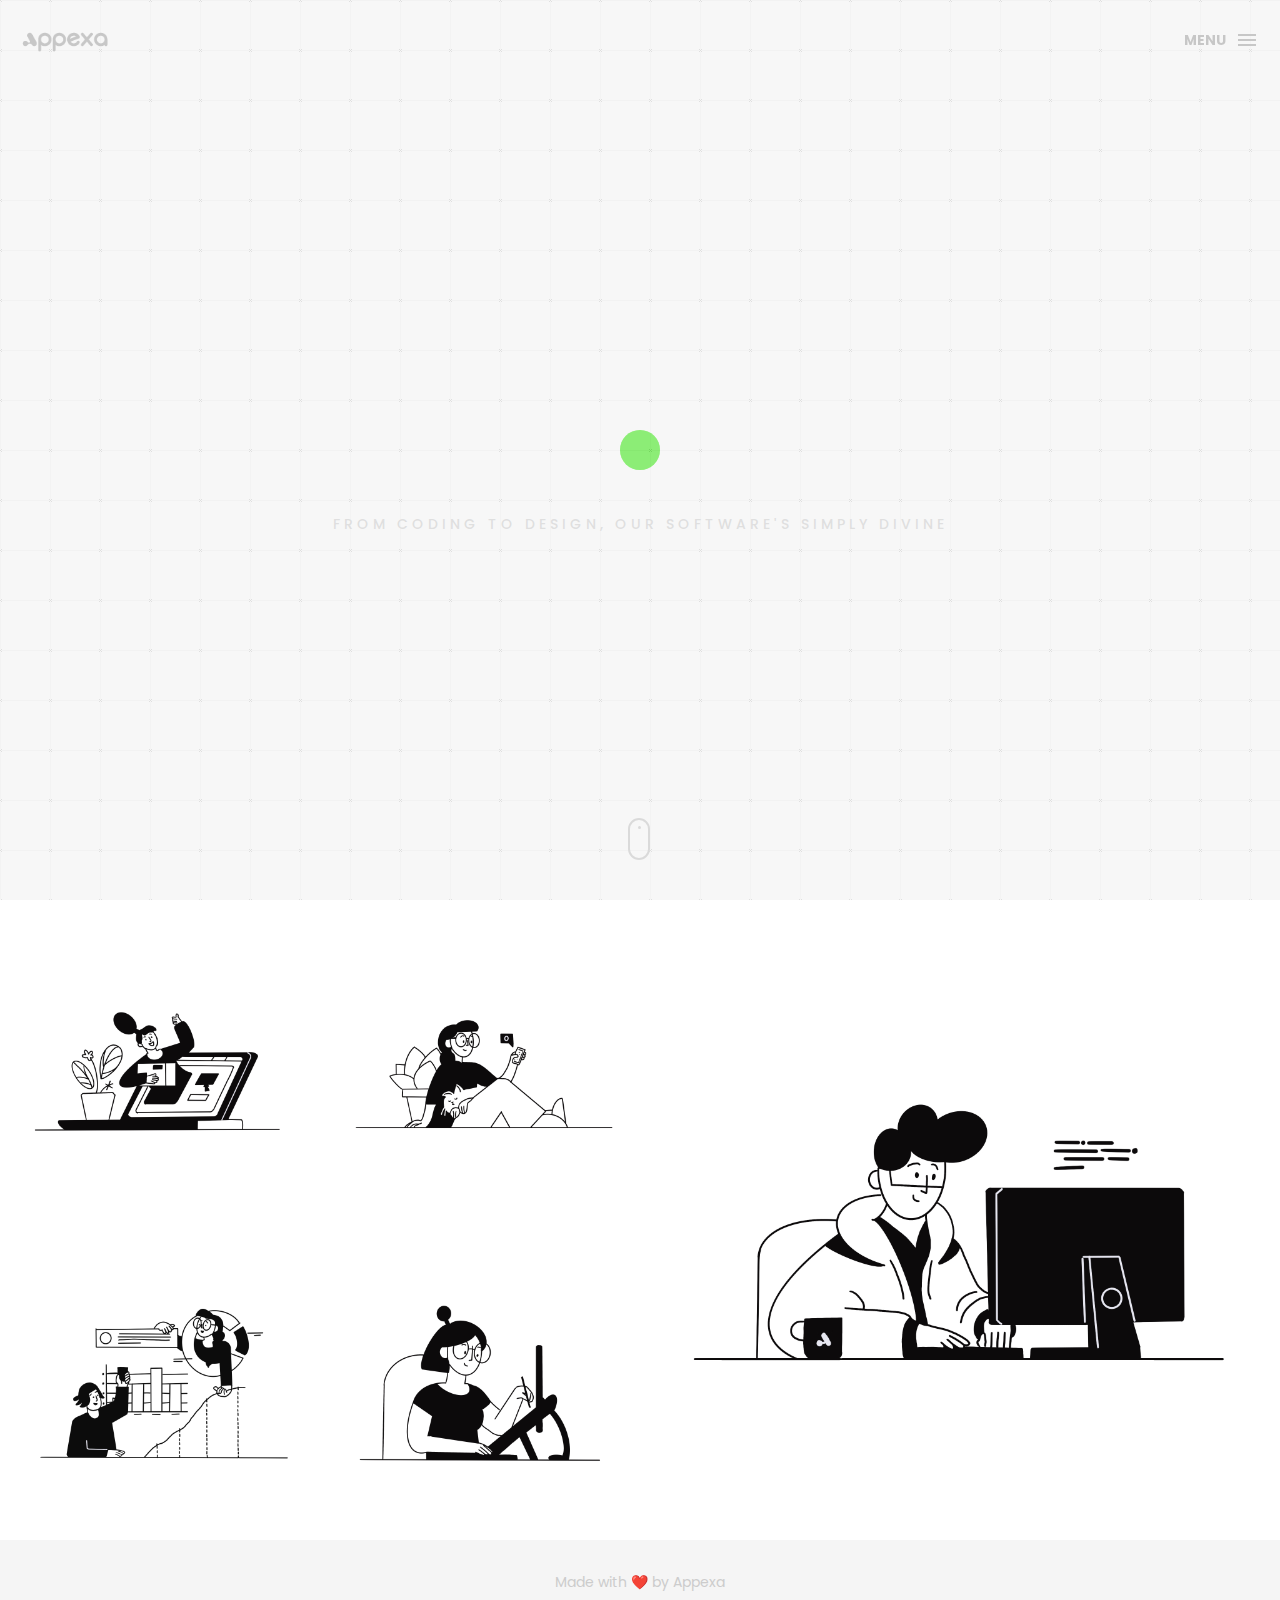
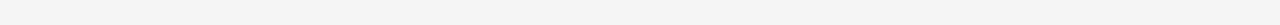
<file: index.html>
<!DOCTYPE html>
<html lang="en">

<head>

    <meta charset="utf-8">
    <meta http-equiv="X-UA-Compatible" content="IE=edge">
    <meta name="viewport" content="width=device-width, initial-scale=1">


        <!-- Primary Meta Tags -->
    <title>Appexa</title>
    <meta name="title" content="Appexa - From coding to design, our software's simply divine">
    <meta name="description" content="From coding to design, our software is a heavenly creation. We pride ourselves on delivering exceptional products that excel both in technical prowess and aesthetic appeal. Our team of experts is dedicated to crafting software solutions that go beyond the ordinary, to create truly divine experiences for our clients. With our software, you can expect nothing less than excellence from start to finish.">

    <!-- Open Graph / Facebook -->
    <meta property="og:type" content="website">
    <meta property="og:url" content="http://appexa.studio/">
    <meta property="og:title" content="Appexa - From coding to design, our software's simply divine">
    <meta property="og:description" content="From coding to design, our software is a heavenly creation. We pride ourselves on delivering exceptional products that excel both in technical prowess and aesthetic appeal. Our team of experts is dedicated to crafting software solutions that go beyond the ordinary, to create truly divine experiences for our clients. With our software, you can expect nothing less than excellence from start to finish.">
    <meta property="og:image" content="img/logo.png">

    <!-- Twitter -->
    <meta property="twitter:card" content="summary_large_image">
    <meta property="twitter:url" content="http://appexa.studio/">
    <meta property="twitter:title" content="Appexa - From coding to design, our software's simply divine">
    <meta property="twitter:description" content="From coding to design, our software is a heavenly creation. We pride ourselves on delivering exceptional products that excel both in technical prowess and aesthetic appeal. Our team of experts is dedicated to crafting software solutions that go beyond the ordinary, to create truly divine experiences for our clients. With our software, you can expect nothing less than excellence from start to finish.">
    <meta property="twitter:image" content="img/logo.png">


    <link rel="icon" href="img/icon.png" type="image/x-icon">

    <!-- Bootstrap -->
    <link href="css/bootstrap.min.css" rel="stylesheet">
    <link href="ionicons/css/ionicons.min.css" rel="stylesheet">

    <!-- main css -->
    <link href="css/style.css" rel="stylesheet">


    <!-- modernizr -->
    <script src="js/modernizr.js"></script>

</head>

<body class="bodyMain">

    <!-- Preloader -->
    <div id="preloader">
        <div class="pre-container">
            <div class="spinner">
                <div class="double-bounce1"></div>
                <div class="double-bounce2"></div>
            </div>
        </div>
    </div>
    <!-- end Preloader -->

    <div class="container-fluid">
        <!-- box header -->
        <header class="box-header">
            <div class="box-logo">
                <a href="index.html"><img src="img/logo.png" width="90" alt="Logo"></a>
            </div>
            <!-- box-nav -->
            <a class="box-primary-nav-trigger" href="#0">
                <span class="box-menu-text">Menu</span><span class="box-menu-icon"></span>
            </a>
            <!-- box-primary-nav-trigger -->
        </header>
        <!-- end box header -->

        <!-- nav -->
        <nav>
            <ul class="box-primary-nav">
                <li class="box-label">About me</li>

                <li><a href="index.html">Intro</a> <i class="ion-ios-circle-filled color"></i></li>
                <li><a href="working.html">About us</a></li>
                <li><a href="working.html">Services</a></li>
                <li><a href="working.html">Portfolio</a></li>
                <li><a href="working.html">Contact me</a></li>



                <li class="box-label">Follow us</li>

                <li class="box-social"><a href="#0"><i class="ion-social-instagram-outline"></i></a></li>
                <li class="box-social"><a href="https://www.linkedin.com/company/appexa/"><i class="ion-social-linkedin"></i></a></li>
            </ul>
        </nav>
        <!-- end nav -->

        <!-- box-intro -->
        <section class="box-intro">
            <div class="table-cell">
                <h1 class="box-headline letters rotate-2">
                    <span class="box-words-wrapper">
                        <b class="is-visible">design.</b>
                        <b>&nbsp;coding.</b>
                        <b>graphic.</b>
                    </span>
		        </h1>
                <h5>From coding to design, our software's simply divine</h5>
            </div>

            <div class="mouse">
                <div class="scroll"></div>
            </div>
        </section>
        <!-- end box-intro -->
    </div>

    <!-- portfolio div -->
    <div class="portfolio-div">
        <div class="portfolio">
            <div class="no-padding portfolio_container">
                <!-- single work -->
                <div class="col-md-3 col-sm-6  fashion logo">
                    <a href="single-project.html" class="portfolio_item">
                        <img src="img/pictures/4.jpg" alt="AppexaImage" class="img-responsive" />
                        <div class="portfolio_item_hover">
                            <div class="portfolio-border clearfix">
                                <div class="item_info">
                                    <span>Web Design Services</span>
                                    <em>Responsive/Custom</em>
                                </div>
                            </div>
                        </div>
                    </a>
                </div>
                <!-- end single work -->

                <!-- single work -->
                <div class="col-md-3 col-sm-6 ads graphics">
                    <a href="single-project.html" class="portfolio_item">
                        <img src="img/pictures/6.jpg" alt="AppexaImage" class="img-responsive" />
                        <div class="portfolio_item_hover">
                            <div class="portfolio-border clearfix">
                                <div class="item_info">
                                    <span>Mobile App Development</span>
                                    <em>Android/iOS</em>
                                </div>
                            </div>
                        </div>
                    </a>
                </div>
                <!-- end single work -->

                <!-- single work -->
                <div class="col-md-6 col-sm-12 photography">
                    <a href="single-project.html" class="portfolio_item">
                        <img src="img/pictures/1.jpg" alt="AppexaImage" class="img-responsive" />
                        <div class="portfolio_item_hover">
                            <div class="portfolio-border clearfix">
                                <div class="item_info">
                                    <span>Portfolio Design </span>
                                    <em>Creative/Professional</em>
                                </div>
                            </div>
                        </div>
                    </a>
                </div>
                <!-- end single work -->

                <!-- single work -->
                <div class="col-md-3 col-sm-6 fashion ads">
                    <a href="single-project.html" class="portfolio_item">
                        <img src="img/pictures/3.jpg" alt="AppexaImage" class="img-responsive" />
                        <div class="portfolio_item_hover">
                            <div class="portfolio-border clearfix">
                                <div class="item_info">
                                    <span>UI/UX Design</span>
                                    <em>User-Centered/Intuitive</em>
                                </div>
                            </div>
                        </div>
                    </a>
                </div>
                <!-- end single work -->

                <!-- single work -->
                <div class="col-md-3 col-sm-6 graphics ads">
                    <a href="single-project.html" class="portfolio_item">
                        <img src="img/pictures/2.jpg" alt="AppexaImage" class="img-responsive" />
                        <div class="portfolio_item_hover">
                            <div class="portfolio-border clearfix">
                                <div class="item_info">
                                    <span>Branding Solutions</span>
                                    <em>Identity/Strategy</em>
                                </div>
                            </div>
                        </div>
                    </a>
                </div>
                <!-- end single work -->

                <!-- <div class="col-md-6 col-sm-12 photography">
                    <a href="single-project.html" class="portfolio_item">
                        <img src="http://placehold.it/1000x1000" alt="AppexaImage" class="img-responsive" />
                        <div class="portfolio_item_hover">
                            <div class="portfolio-border clearfix">
                                <div class="item_info">
                                    <span>Web Development and Design</span>
                                    <em>Custom/Responsive</em>
                                </div>
                            </div>
                        </div>
                    </a>
                </div> -->
                <!-- end single work -->

                <!-- single work -->
                <!-- <div class="col-md-3 col-sm-6 graphics ads">
                    <a href="single-project.html" class="portfolio_item">
                        <img src="http://placehold.it/1000x1000" alt="AppexaImage" class="img-responsive" />
                        <div class="portfolio_item_hover">
                            <div class="portfolio-border clearfix">
                                <div class="item_info">
                                    <span>Video Production</span>
                                    <em>Engaging/High-Quality</em>
                                </div>
                            </div>
                        </div>
                    </a>
                </div> -->
                <!-- end single work -->

                <!-- single work -->
                <!-- <div class="col-md-3 col-sm-6 graphics ads">
                    <a href="single-project.html" class="portfolio_item">
                        <img src="http://placehold.it/1000x1000" alt="AppexaImage" class="img-responsive" />
                        <div class="portfolio_item_hover">
                            <div class="portfolio-border clearfix">
                                <div class="item_info">
                                    <span>Notion Templates</span>
                                    <em>Productivity/Organization</em>
                                </div>
                            </div>
                        </div>
                    </a>
                </div> -->
                <!-- end single work -->

                <!-- single work -->
                <!-- <div class="col-md-3 col-sm-6 graphics ads">
                    <a href="single-project.html" class="portfolio_item">
                        <img src="http://placehold.it/1000x1000" alt="AppexaImage" class="img-responsive" />
                        <div class="portfolio_item_hover">
                            <div class="portfolio-border clearfix">
                                <div class="item_info">
                                    <span>Logo Design</span>
                                    <em>Unique/Memorable</em>
                                </div>
                            </div>
                        </div>
                    </a>
                </div> -->
                <!-- end single work -->

                <!-- single work -->
                <!-- <div class="col-md-3 col-sm-6 graphics ads">
                    <a href="single-project.html" class="portfolio_item">
                        <img src="http://placehold.it/1000x1000" alt="AppexaImage" class="img-responsive" />
                        <div class="portfolio_item_hover">
                            <div class="portfolio-border clearfix">
                                <div class="item_info">
                                    <span>Graphic Design Services</span>
                                    <em>Versatile/Professional</em>
                                </div>
                            </div>
                        </div>
                    </a>
                </div> -->
                <!-- end single work -->
            </div>
            <!-- end portfolio_container -->
        </div>
        <!-- portfolio -->
    </div>
    <!-- end portfolio div -->

    <!-- footer -->
    <footer>
        <div class="container-fluid">
            <p class="copyright">Made with ❤️ by Appexa</p>
        </div>
    </footer>
    <!-- end footer -->




    <!-- jQuery -->
    <script src="js/jquery-2.1.1.js"></script>
    <!--  plugins -->
    <script src="js/bootstrap.min.js"></script>
    <script src="js/menu.js"></script>
    <script src="js/animated-headline.js"></script>
    <script src="js/isotope.pkgd.min.js"></script>


    <!--  custom script -->
    <script src="js/custom.js"></script>

</body>

</html>
</file>
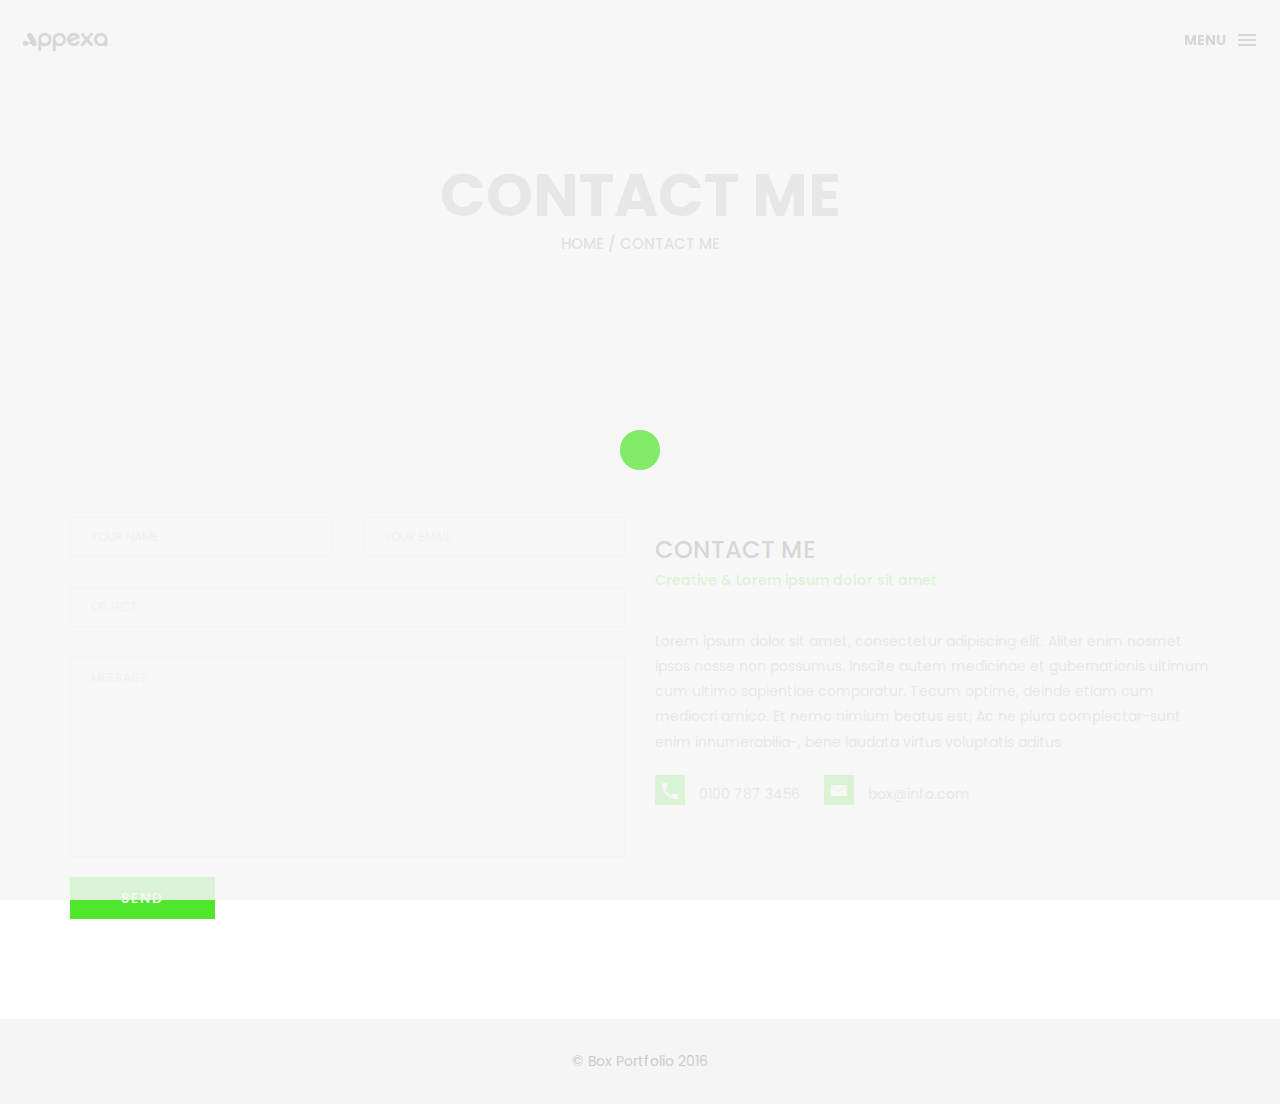
<file: contact.html>
<!DOCTYPE html>
<html lang="en">

<head>
    <meta charset="utf-8">
    <meta http-equiv="X-UA-Compatible" content="IE=edge">
    <meta name="viewport" content="width=device-width, initial-scale=1">
    <!-- The above 3 meta tags *must* come first in the head; any other head content must come *after* these tags -->
    <title>Box personal portfolio Template</title>

    <!-- Bootstrap -->
    <link href="css/bootstrap.min.css" rel="stylesheet">
    <link href="ionicons/css/ionicons.min.css" rel="stylesheet">
    <link rel="icon" href="img/fav.png" type="image/x-icon">

    <!-- main css -->
    <link href="css/style.css" rel="stylesheet">


    <!-- modernizr -->
    <script src="js/modernizr.js"></script>

    <!-- HTML5 shim and Respond.js for IE8 support of HTML5 elements and media queries -->
    <!-- WARNING: Respond.js doesn't work if you view the page via file:// -->
    <!--[if lt IE 9]>
      <script src="https://oss.maxcdn.com/html5shiv/3.7.2/html5shiv.min.js"></script>
      <script src="https://oss.maxcdn.com/respond/1.4.2/respond.min.js"></script>
    <![endif]-->
</head>

<body>

    <!-- Preloader -->
    <div id="preloader">
        <div class="pre-container">
            <div class="spinner">
                <div class="double-bounce1"></div>
                <div class="double-bounce2"></div>
            </div>
        </div>
    </div>
    <!-- end Preloader -->

    <div class="container-fluid">
        <!-- box-header -->
        <header class="box-header">
            <div class="box-logo">
                <a href="index.html"><img src="img/logo.png" width="90" alt="Logo"></a>
            </div>
            <!-- box-nav -->
            <a class="box-primary-nav-trigger" href="#0">
                <span class="box-menu-text">Menu</span><span class="box-menu-icon"></span>
            </a>
            <!-- box-primary-nav-trigger -->
        </header>
        <!-- end box-header -->

        <!-- nav -->
        <nav>
            <ul class="box-primary-nav">
                <li class="box-label">About me</li>

                <li><a href="index.html">Intro</a></li>
                <li><a href="about.html">About me</a></li>
                <li><a href="services.html">services</a></li>
                <li><a href="portfolio.html">portfolio</a></li>
                <li><a href="contact.html">contact me</a> <i class="ion-ios-circle-filled color"></i></li>



                <li class="box-label">Follow me</li>

                <li class="box-social"><a href="#0"><i class="ion-social-facebook"></i></a></li>
                <li class="box-social"><a href="#0"><i class="ion-social-instagram-outline"></i></a></li>
                <li class="box-social"><a href="#0"><i class="ion-social-twitter"></i></a></li>
                <li class="box-social"><a href="#0"><i class="ion-social-dribbble"></i></a></li>
            </ul>
        </nav>
        <!-- end nav -->

    </div>

    <!-- top bar -->
    <div class="top-bar">
        <h1>contact Me</h1>
        <p><a href="#">Home</a> / Contact Me</p>
    </div>
    <!-- end top bar -->

    <!-- main-container -->
    <div class="container main-container">
        <div class="col-md-6">
            <form action="#" method="post">
                <div class="row">
                    <div class="col-md-6">
                        <div class="input-contact">
                            <input type="text" name="name">
                            <span>your name</span>
                        </div>
                    </div>
                    <div class="col-md-6">
                        <div class="input-contact">
                            <input type="text" name="email">
                            <span>your email</span>
                        </div>
                    </div>
                    <div class="col-md-12">
                        <div class="input-contact">
                            <input type="text" name="object">
                            <span>object</span>
                        </div>
                    </div>
                    <div class="col-md-12">
                        <div class="textarea-contact">
                            <textarea name="message"></textarea>
                            <span>message</span>
                        </div>
                    </div>
                    <div class="col-md-12">
                        <a href="#" class="btn btn-box">Send</a>
                    </div>
                </div>
            </form>
        </div>

        <div class="col-md-6">
            <h3 class="text-uppercase">contact me</h3>
            <h5>Creative & Lorem ipsum dolor sit amet</h5>
            <div class="h-30"></div>
            <p>Lorem ipsum dolor sit amet, consectetur adipiscing elit. Aliter enim nosmet ipsos nosse non possumus. Inscite autem medicinae et gubernationis ultimum cum ultimo sapientiae comparatur. Tecum optime, deinde etiam cum mediocri amico. Et nemo nimium beatus est; Ac ne plura complectar-sunt enim innumerabilia-, bene laudata virtus voluptatis aditus </p>
            <div class="contact-info">
                <p><i class="ion-android-call"></i> 0100 787 3456</p>
                <p><i class="ion-ios-email"></i> box@info.com</p>
            </div>
        </div>


    </div>
    <!-- end main-container -->

    <!-- footer -->
    <footer>
        <div class="container-fluid">
            <p class="copyright">© Box Portfolio 2016</p>
        </div>
    </footer>
    <!-- end footer -->

    <!-- back to top -->
    <a href="#0" class="cd-top"><i class="ion-android-arrow-up"></i></a>
    <!-- end back to top -->



    <!-- jQuery -->
    <script src="js/jquery-2.1.1.js"></script>
    <!--  plugins -->
    <script src="js/bootstrap.min.js"></script>
    <script src="js/menu.js"></script>
    <script src="js/animated-headline.js"></script>
    <script src="js/isotope.pkgd.min.js"></script>


    <!--  custom script -->
    <script src="js/custom.js"></script>

</body>

</html>
</file>
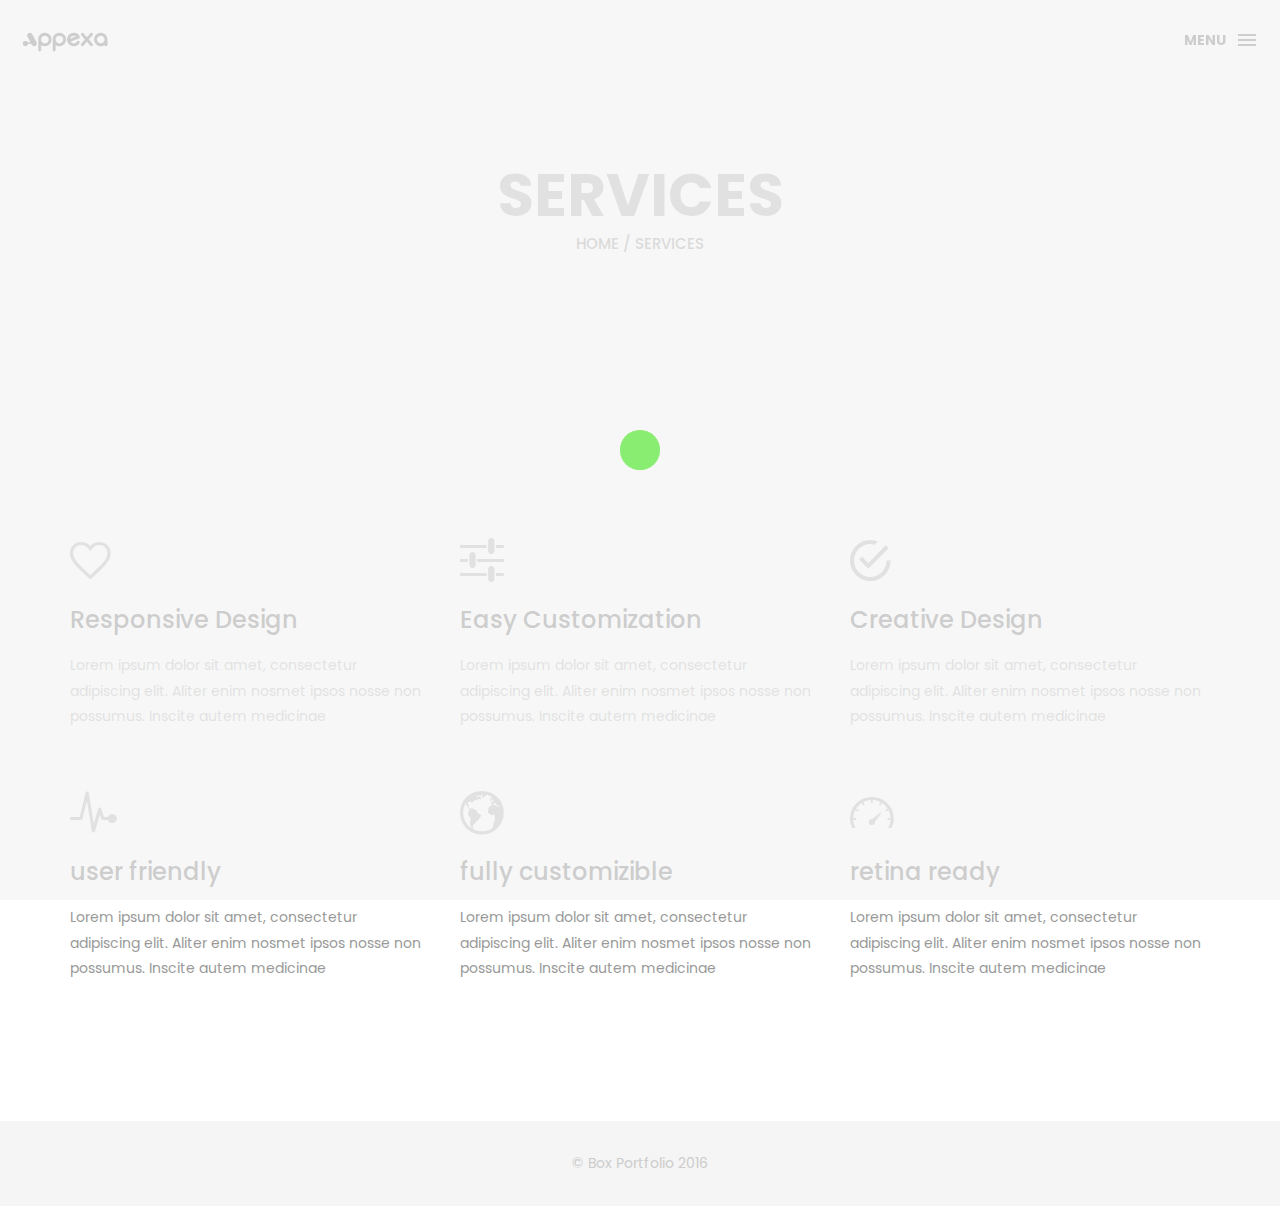
<file: services.html>
<!DOCTYPE html>
<html lang="en">

<head>
    <meta charset="utf-8">
    <meta http-equiv="X-UA-Compatible" content="IE=edge">
    <meta name="viewport" content="width=device-width, initial-scale=1">
    <!-- The above 3 meta tags *must* come first in the head; any other head content must come *after* these tags -->
    <title>Box personal portfolio Template</title>
    <link rel="icon" href="img/fav.png" type="image/x-icon">

    <!-- Bootstrap -->
    <link href="css/bootstrap.min.css" rel="stylesheet">
    <link href="ionicons/css/ionicons.min.css" rel="stylesheet">

    <!-- main css -->
    <link href="css/style.css" rel="stylesheet">


    <!-- modernizr -->
    <script src="js/modernizr.js"></script>

    <!-- HTML5 shim and Respond.js for IE8 support of HTML5 elements and media queries -->
    <!-- WARNING: Respond.js doesn't work if you view the page via file:// -->
    <!--[if lt IE 9]>
      <script src="https://oss.maxcdn.com/html5shiv/3.7.2/html5shiv.min.js"></script>
      <script src="https://oss.maxcdn.com/respond/1.4.2/respond.min.js"></script>
    <![endif]-->
</head>

<body>

    <!-- Preloader -->
    <div id="preloader">
        <div class="pre-container">
            <div class="spinner">
                <div class="double-bounce1"></div>
                <div class="double-bounce2"></div>
            </div>
        </div>
    </div>
    <!-- end Preloader -->

    <div class="container-fluid">
        <!-- box header -->
        <header class="box-header">
            <div class="box-logo">
                <a href="index.html"><img src="img/logo.png" width="90" alt="Logo"></a>
            </div>
            <!-- box-nav -->
            <a class="box-primary-nav-trigger" href="#0">
                <span class="box-menu-text">Menu</span><span class="box-menu-icon"></span>
            </a>
            <!-- box-primary-nav-trigger -->
        </header>
        <!-- end box header -->

        <!-- nav -->
        <nav>
            <ul class="box-primary-nav">
                <li class="box-label">About me</li>

                <li><a href="index.html">Intro</a></li>
                <li><a href="about.html">About me</a></li>
                <li><a href="services.html">services</a> <i class="ion-ios-circle-filled color"></i></li>
                <li><a href="portfolio.html">portfolio</a></li>
                <li><a href="contact.html">contact me</a></li>



                <li class="box-label">Follow me</li>

                <li class="box-social"><a href="#0"><i class="ion-social-facebook"></i></a></li>
                <li class="box-social"><a href="#0"><i class="ion-social-instagram-outline"></i></a></li>
                <li class="box-social"><a href="#0"><i class="ion-social-twitter"></i></a></li>
                <li class="box-social"><a href="#0"><i class="ion-social-dribbble"></i></a></li>
            </ul>
        </nav>
        <!-- end nav -->
    </div>

    <!-- top bar -->
    <div class="top-bar">
        <h1>services</h1>
        <p><a href="#">Home</a> / Services</p>
    </div>
    <!-- end top bar -->

    <div class="container main-container">
        <div class="clearfix">

            <!-- service-box -->
            <div class="col-md-4 service-box">
                <i class="ion-android-favorite-outline size-50"></i>
                <h3>Responsive Design</h3>
                <div class="h-10"></div>
                <p>Lorem ipsum dolor sit amet, consectetur adipiscing elit. Aliter enim nosmet ipsos nosse non possumus. Inscite autem medicinae </p>
            </div>
            <!-- end service-box -->

            <!-- service-box -->
            <div class="col-md-4 service-box">
                <i class="ion-android-options size-50"></i>
                <h3>Easy Customization</h3>
                <div class="h-10"></div>
                <p>Lorem ipsum dolor sit amet, consectetur adipiscing elit. Aliter enim nosmet ipsos nosse non possumus. Inscite autem medicinae </p>
            </div>
            <!-- end service-box -->

            <!-- service-box -->
            <div class="col-md-4  service-box">
                <i class="ion-android-checkmark-circle size-50"></i>
                <h3>Creative Design</h3>
                <div class="h-10"></div>
                <p>Lorem ipsum dolor sit amet, consectetur adipiscing elit. Aliter enim nosmet ipsos nosse non possumus. Inscite autem medicinae </p>
            </div>
            <!-- end service-box -->

            <!-- service-box -->
            <div class="col-md-4  service-box">
                <i class="ion-ios-pulse-strong size-50"></i>
                <h3>user friendly</h3>
                <div class="h-10"></div>
                <p>Lorem ipsum dolor sit amet, consectetur adipiscing elit. Aliter enim nosmet ipsos nosse non possumus. Inscite autem medicinae </p>
            </div>
            <!-- end service-box -->

            <!-- service-box -->
            <div class="col-md-4  service-box">
                <i class="ion-earth size-50"></i>
                <h3>fully customizible</h3>
                <div class="h-10"></div>
                <p>Lorem ipsum dolor sit amet, consectetur adipiscing elit. Aliter enim nosmet ipsos nosse non possumus. Inscite autem medicinae </p>
            </div>
            <!-- end service-box -->

            <!-- service-box -->
            <div class="col-md-4  service-box">
                <i class="ion-speedometer size-50"></i>
                <h3>retina ready</h3>
                <div class="h-10"></div>
                <p>Lorem ipsum dolor sit amet, consectetur adipiscing elit. Aliter enim nosmet ipsos nosse non possumus. Inscite autem medicinae </p>
            </div>
            <!-- end service-box -->

        </div>
    </div>


    <!-- footer -->
    <footer>
        <div class="container-fluid">
            <p class="copyright">© Box Portfolio 2016</p>
        </div>
    </footer>
    <!-- end footer -->

    <!-- back to top -->
    <a href="#0" class="cd-top"><i class="ion-android-arrow-up"></i></a>
    <!-- end back to top -->



    <!-- jQuery -->
    <script src="js/jquery-2.1.1.js"></script>
    <!--  plugins -->
    <script src="js/bootstrap.min.js"></script>
    <script src="js/menu.js"></script>
    <script src="js/animated-headline.js"></script>
    <script src="js/isotope.pkgd.min.js"></script>


    <!--  custom script -->
    <script src="js/custom.js"></script>

</body>

</html>
</file>
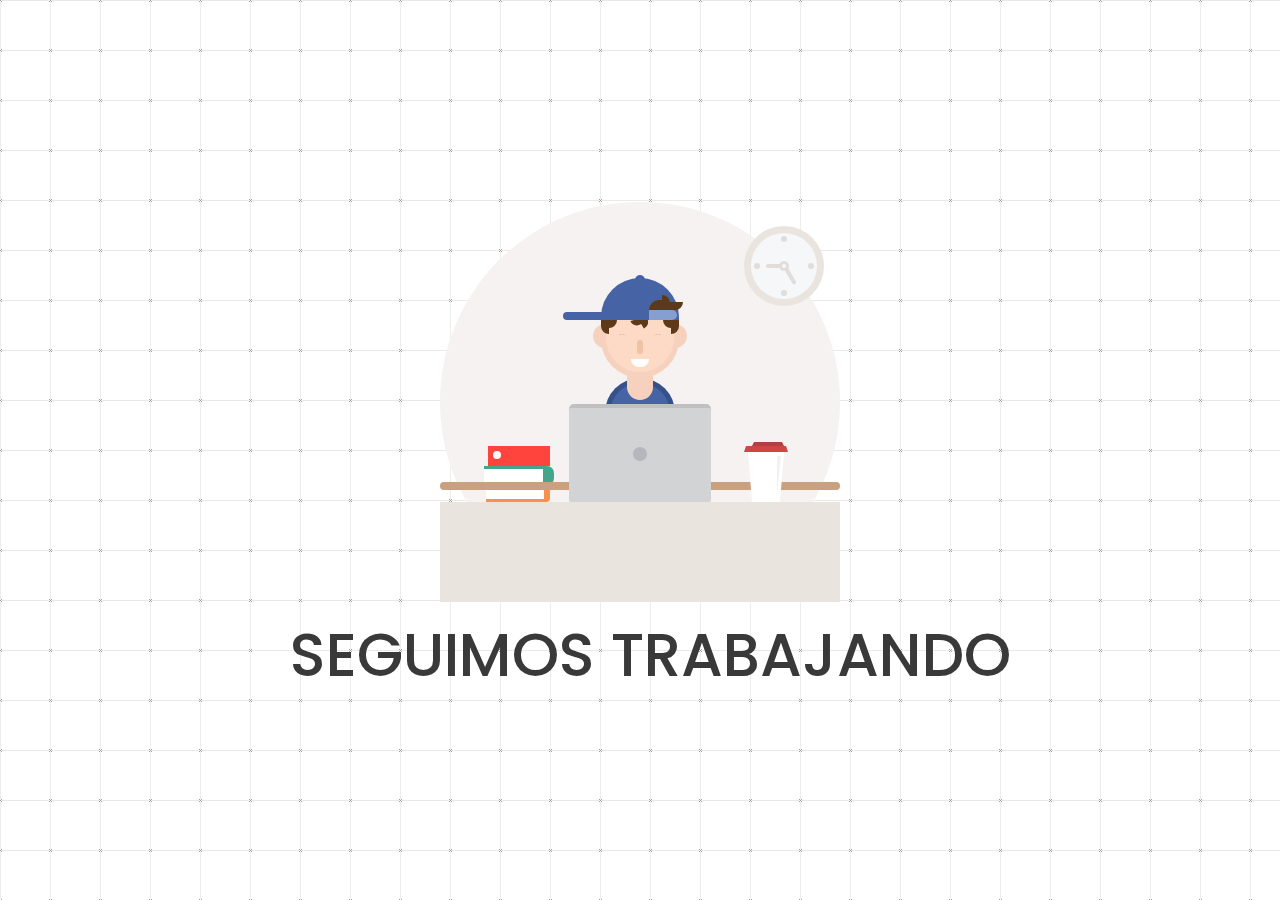
<file: working.html>
<!DOCTYPE html>
<html lang="en">

<head>
    <meta charset="utf-8">
    <meta http-equiv="X-UA-Compatible" content="IE=edge">
    <meta name="viewport" content="width=device-width, initial-scale=1">
    <!-- The above 3 meta tags *must* come first in the head; any other head content must come *after* these tags -->
    <title>Appexa</title>
    <link rel="icon" href="img/fav.png" type="image/x-icon">

    <!-- Bootstrap -->
    <link href="css/bootstrap.min.css" rel="stylesheet">
    <link href="ionicons/css/ionicons.min.css" rel="stylesheet">

    <!-- main css -->
    <link href="css/style.css" rel="stylesheet">


    <!-- modernizr -->
    <script src="js/modernizr.js"></script>

    <!-- HTML5 shim and Respond.js for IE8 support of HTML5 elements and media queries -->
    <!-- WARNING: Respond.js doesn't work if you view the page via file:// -->
    <!--[if lt IE 9]>
      <script src="https://oss.maxcdn.com/html5shiv/3.7.2/html5shiv.min.js"></script>
      <script src="https://oss.maxcdn.com/respond/1.4.2/respond.min.js"></script>
    <![endif]-->
</head>

<body class="bodyMain bodyWorkings">


  <div class="containerWork">
    <div class="stage">
        <div class="table"></div>
        <div class="pc"></div>
        <div class="cup"></div>
        <div class="cup-cover"></div>
        <div class="clock">
          <div class="marker-top"></div>
          <div class="marker-right"></div>
          <div class="marker-bottom"></div>
          <div class="marker-left"></div>
          <div class="pointer-min"></div>
          <div class="pointer-hour"></div>
          <div class="pointer"></div>
        </div>
        <div class="guy">
          <div class="hat">
            <div class="hat-hair"></div>
            <div class="hat-close"></div>
          </div>
          <div class="hair-left"></div>
          <div class="hair-middle"></div>
          <div class="hair-right"></div>
          <div class="ear-left"></div>
          <div class="ear-right"></div>
          <div class="face">
            <div class="eye"></div>
            <div class="eye"></div>
            <div class="nose"></div>
            <div class="mouth"></div>
          </div>
          <div class="neck"></div>
          <div class="bodyWorking"></div>
        </div>
        <div class="book one"></div>
        <div class="book two"></div>
        <div class="book three"></div>
      </div>

      <h1 style="margin-left: 2rem;">Seguimos trabajando</h1>

    </div>




    <!-- jQuery -->
    <script src="js/jquery-2.1.1.js"></script>
    <!--  plugins -->
    <script src="js/bootstrap.min.js"></script>
    <script src="js/menu.js"></script>
    <script src="js/animated-headline.js"></script>
    <script src="js/isotope.pkgd.min.js"></script>


    <!--  custom script -->
    <script src="js/custom.js"></script>

</body>

</html>
</file>
<file: css/style.css>
/* Google fonts & font family
==================================================*/

@import url(https://fonts.googleapis.com/css?family=Poppins:400,500,600,700);

/* General
==================================================*/

html,
body {
    height: 100%;
    font-family: 'Poppins', sans-serif;
    line-height: 1.8;
    color: #999
}

.no-padding {
    padding-left: 0;
    padding-right: 0;
}

.no-padding [class^="col-"] {
    padding-left: 0;
    padding-right: 0;
}

.main-container {
    padding: 100px 0;
}

.center {
    text-align: center;
}

a {
    -webkit-transition: all .3s;
    transition: all .3s
}

.uppercase {
    text-transform: uppercase;
}

.h-30 {
    height: 30px
}

.h-10 {
    height: 10px
}

.color {
    color: #4FE62C;
    font-size: 11px;
}


/* typography
==================================================*/

h1 {
    color: #393939;
    font-size: 60px;
    text-transform: uppercase;
}

h3 {
    color: #393939;
}

h5 {
    color: #4FE62C;
}


/* preloader
==================================================*/

#preloader {
    position: fixed;
    top: 0;
    left: 0;
    right: 0;
    bottom: 0;
    background-color: #f5f5f5;
    /* change if the mask should be a color other than white */
    z-index: 1000;
    /* makes sure it stays on top */
}

.pre-container {
    position: absolute;
    left: 50%;
    top: 50%;
    bottom: auto;
    right: auto;
    -webkit-transform: translateX(-50%) translateY(-50%);
    transform: translateX(-50%) translateY(-50%);
    text-align: center;
}

.spinner {
    width: 40px;
    height: 40px;
    position: relative;
    margin: 100px auto;
}

.double-bounce1,
.double-bounce2 {
    width: 100%;
    height: 100%;
    border-radius: 50%;
    background-color: #4FE62C;
    opacity: 0.6;
    position: absolute;
    top: 0;
    left: 0;
    -webkit-animation: bounce 2.0s infinite ease-in-out;
    animation: bounce 2.0s infinite ease-in-out;
}

.double-bounce2 {
    -webkit-animation-delay: -1.0s;
    animation-delay: -1.0s;
}

@-webkit-keyframes bounce {
    0%,
    100% {
        -webkit-transform: scale(0.0)
    }
    50% {
        -webkit-transform: scale(1.0)
    }
}

@keyframes bounce {
    0%,
    100% {
        transform: scale(0.0);
        -webkit-transform: scale(0.0);
    }
    50% {
        transform: scale(1.0);
        -webkit-transform: scale(1.0);
    }
}


/* headr
==================================================*/

.box-header {
    position: absolute;
    top: 0;
    left: 0;
    background: rgba(255, 255, 255, 0.95);
    height: 50px;
    width: 100%;
    z-index: 3;
    box-shadow: 0 1px 2px rgba(0, 0, 0, 0.3);
    -webkit-font-smoothing: antialiased;
    -moz-osx-font-smoothing: grayscale;
}

.box-header {
    height: 80px;
    background: transparent;
    box-shadow: none;
}

.box-header {
    -webkit-transition: background-color 0.3s;
    transition: background-color 0.3s;
    -webkit-transform: translate3d(0, 0, 0);
    transform: translate3d(0, 0, 0);
    -webkit-backface-visibility: hidden;
    backface-visibility: hidden;
}

.box-header.is-fixed {
    position: fixed;
    top: -80px;
    background-color: rgba(255, 255, 255, 0.96);
    -webkit-transition: -webkit-transform 0.3s;
    transition: -webkit-transform 0.3s;
    transition: transform 0.3s;
    transition: transform 0.3s, -webkit-transform 0.3s;
}

.box-header.is-visible {
    -webkit-transform: translate3d(0, 100%, 0);
    transform: translate3d(0, 100%, 0);
}

.box-header.menu-is-open {
    background-color: rgba(255, 255, 255, 0.96);
}

.box-logo {
    display: block;
    padding: 20px;
}

.box-primary-nav-trigger {
    position: absolute;
    right: 0;
    top: 0;
    height: 100%;
    width: 50px;
    background-color: #fff;
}

.box-primary-nav-trigger .box-menu-text {
    color: #393939;
    text-transform: uppercase;
    font-weight: 700;
    display: none;
}

.box-primary-nav-trigger .box-menu-icon {
    display: inline-block;
    position: absolute;
    left: 50%;
    top: 50%;
    bottom: auto;
    right: auto;
    -webkit-transform: translateX(-50%) translateY(-50%);
    transform: translateX(-50%) translateY(-50%);
    width: 18px;
    height: 2px;
    background-color: #393939;
    -webkit-transition: background-color 0.3s;
    transition: background-color 0.3s;
    list-style: none;
}

.box-primary-nav-trigger .box-menu-icon::before,
.box-primary-nav-trigger .box-menu-icon:after {
    content: '';
    width: 100%;
    height: 100%;
    position: absolute;
    background-color: #393939;
    right: 0;
    -webkit-transition: -webkit-transform .3s, top .3s, background-color 0s;
    -webkit-transition: top .3s, background-color 0s, -webkit-transform .3s;
    transition: top .3s, background-color 0s, -webkit-transform .3s;
    transition: transform .3s, top .3s, background-color 0s;
    transition: transform .3s, top .3s, background-color 0s, -webkit-transform .3s;
}

.box-primary-nav-trigger .box-menu-icon::before {
    top: -5px;
}

.box-primary-nav-trigger .box-menu-icon::after {
    top: 5px;
}

.box-primary-nav-trigger .box-menu-icon.is-clicked {
    background-color: rgba(255, 255, 255, 0);
}

.box-primary-nav-trigger .box-menu-icon.is-clicked::before,
.box-primary-nav-trigger .box-menu-icon.is-clicked::after {
    background-color: 393939;
}

.box-primary-nav-trigger .box-menu-icon.is-clicked::before {
    top: 0;
    -webkit-transform: rotate(135deg);
    transform: rotate(135deg);
}

.box-primary-nav-trigger .box-menu-icon.is-clicked::after {
    top: 0;
    -webkit-transform: rotate(225deg);
    transform: rotate(225deg);
}

.box-primary-nav-trigger {
    width: 100px;
    padding-left: 1em;
    background-color: transparent;
    height: 30px;
    line-height: 30px;
    right: 10px;
    top: 50%;
    bottom: auto;
    -webkit-transform: translateY(-50%);
    transform: translateY(-50%);
}

.box-primary-nav-trigger .box-menu-text {
    display: inline-block;
}

.box-primary-nav-trigger .box-menu-icon {
    left: auto;
    right: 1em;
    -webkit-transform: translateX(0) translateY(-50%);
    transform: translateX(0) translateY(-50%);
}

.box-primary-nav {
    position: fixed;
    left: 0;
    top: 0;
    height: 100%;
    width: 100%;
    background: rgba(0, 0, 0, 0.96);
    z-index: 2;
    text-align: center;
    padding: 50px 0;
    -webkit-backface-visibility: hidden;
    backface-visibility: hidden;
    overflow: auto;
    -webkit-overflow-scrolling: touch;
    -webkit-transform: translateY(-100%);
    transform: translateY(-100%);
    -webkit-transition-property: -webkit-transform;
    transition-property: -webkit-transform;
    transition-property: transform;
    transition-property: transform, -webkit-transform;
    -webkit-transition-duration: 0.4s;
    transition-duration: 0.4s;
    list-style: none;
}

.box-primary-nav li {
    font-size: 22px;
    font-size: 1.375rem;
    font-weight: 300;
    -webkit-font-smoothing: antialiased;
    -moz-osx-font-smoothing: grayscale;
    margin: .2em 0;
    text-transform: capitalize;
}

.box-primary-nav a {
    display: inline-block;
    padding: .4em 1em;
    border-radius: 0.25em;
    -webkit-transition: all 0.2s;
    transition: all 0.2s;
    color: #fff;
    text-decoration: none;
    font-weight: bold;
}
.box-primary-nav a:focus {
    outline: none;
}

.no-touch .box-primary-nav a:hover {
    text-decoration: none;
    color: #ddd;
}

.box-primary-nav .box-label {
    color: #4FE62C;
    text-transform: uppercase;
    font-weight: 700;
    font-size: 17px;
    margin: 2.4em 0 .8em;
}

.box-primary-nav .box-social {
    display: inline-block;
    margin: 10px .4em;
}

.box-primary-nav .box-social a {
    width: 30px;
    height: 30px;
    padding: 0;
    font-size: 30px
}

.box-primary-nav.is-visible {
    -webkit-transform: translateY(0);
    transform: translateY(0);
}

.box-primary-nav {
    padding: 150px 0 0;
}

.box-primary-nav li {
    font-size: 18px;
}


/* portfolio-intro
==================================================*/






/* box-intro
==================================================*/

.box-intro {
    text-align: center;
    display: table;
    height: 100vh;
    width: 100%;
}


.bodyMain{    

    /* img size is 50x50 */
    background: url("[data-uri]") repeat 0 0;
    -webkit-animation: bg-scrolling-reverse .92s infinite;
    /* Safari 4+ */
    -moz-animation: bg-scrolling-reverse .92s infinite;
    /* Fx 5+ */
    -o-animation: bg-scrolling-reverse .92s infinite;
    /* Opera 12+ */
    animation: bg-scrolling-reverse .92s infinite;
    /* IE 10+ */
    -webkit-animation-timing-function: linear;
    -moz-animation-timing-function: linear;
    -o-animation-timing-function: linear;
    animation-timing-function: linear;
}

/* Animations */
@-webkit-keyframes bg-scrolling-reverse {
    100% {
      background-position: 50px 50px;
    }
  }
  @-moz-keyframes bg-scrolling-reverse {
    100% {
      background-position: 50px 50px;
    }
  }
  @-o-keyframes bg-scrolling-reverse {
    100% {
      background-position: 50px 50px;
    }
  }
  @keyframes bg-scrolling-reverse {
    100% {
      background-position: 50px 50px;
    }
  }
  @-webkit-keyframes bg-scrolling {
    0% {
      background-position: 50px 50px;
    }
  }
  @-moz-keyframes bg-scrolling {
    0% {
      background-position: 50px 50px;
    }
  }
  @-o-keyframes bg-scrolling {
    0% {
      background-position: 50px 50px;
    }
  }
  @keyframes bg-scrolling {
    0% {
      background-position: 50px 50px;
    }
  }

.box-intro .table-cell {
    display: table-cell;
    vertical-align: middle;
}

.box-intro em {
    font-style: normal;
    text-transform: uppercase
}

b i:last-child {
    color: #4FE62C !important;
}

.box-intro h5 {
    letter-spacing: 4px;
    text-transform: uppercase;
    color: #999;
    line-height: 1.7
}


/* mouse effect */

.mouse {
    position: absolute;
    width: 22px;
    height: 42px;
    bottom: 40px;
    left: 50%;
    margin-left: -12px;
    border-radius: 15px;
    border: 2px solid #888;
    -webkit-animation: intro 1s;
    animation: intro 1s;
}

.scroll {
    display: block;
    width: 3px;
    height: 3px;
    margin: 6px auto;
    border-radius: 4px;
    background: #888;
    -webkit-animation: finger 2s infinite;
    animation: finger 2s infinite;
}

@-webkit-keyframes intro {
    0% {
        opacity: 0;
        -webkit-transform: translateY(40px);
        transform: translateY(40px);
    }
    100% {
        opacity: 1;
        -webkit-transform: translateY(0);
        transform: translateY(0);
    }
}

@keyframes intro {
    0% {
        opacity: 0;
        -webkit-transform: translateY(40px);
        transform: translateY(40px);
    }
    100% {
        opacity: 1;
        -webkit-transform: translateY(0);
        transform: translateY(0);
    }
}

@-webkit-keyframes finger {
    0% {
        opacity: 1;
    }
    100% {
        opacity: 0;
        -webkit-transform: translateY(20px);
        transform: translateY(20px);
    }
}

@keyframes finger {
    0% {
        opacity: 1;
    }
    100% {
        opacity: 0;
        -webkit-transform: translateY(20px);
        transform: translateY(20px);
    }
}


/* text rotate */

.box-headline {
    font-size: 130px;
    line-height: 1.0;
}

.box-words-wrapper {
    display: inline-block;
    position: relative;
}

.box-words-wrapper b {
    display: inline-block;
    position: absolute;
    white-space: nowrap;
    left: 0;
    top: 0;
}

.box-words-wrapper b.is-visible {
    position: relative;
}

.no-js .box-words-wrapper b {
    opacity: 0;
}

.no-js .box-words-wrapper b.is-visible {
    opacity: 1;
}

.box-headline.rotate-2 .box-words-wrapper {
    -webkit-perspective: 300px;
    perspective: 300px;
}

.box-headline.rotate-2 i,
.box-headline.rotate-2 em {
    display: inline-block;
    -webkit-backface-visibility: hidden;
    backface-visibility: hidden;
}

.box-headline.rotate-2 b {
    opacity: 0;
}

.box-headline.rotate-2 i {
    -webkit-transform-style: preserve-3d;
    transform-style: preserve-3d;
    -webkit-transform: translateZ(-20px) rotateX(90deg);
    transform: translateZ(-20px) rotateX(90deg);
    opacity: 0;
}

.is-visible .box-headline.rotate-2 i {
    opacity: 1;
}

.box-headline.rotate-2 i.in {
    -webkit-animation: box-rotate-2-in 0.4s forwards;
    animation: box-rotate-2-in 0.4s forwards;
}

.box-headline.rotate-2 i.out {
    -webkit-animation: box-rotate-2-out 0.4s forwards;
    animation: box-rotate-2-out 0.4s forwards;
}

.box-headline.rotate-2 em {
    -webkit-transform: translateZ(20px);
    transform: translateZ(20px);
}

.no-csstransitions .box-headline.rotate-2 i {
    -webkit-transform: rotateX(0deg);
    transform: rotateX(0deg);
    opacity: 0;
}

.no-csstransitions .box-headline.rotate-2 i em {
    -webkit-transform: scale(1);
    transform: scale(1);
}

.no-csstransitions .box-headline.rotate-2 .is-visible i {
    opacity: 1;
}

@-webkit-keyframes box-rotate-2-in {
    0% {
        opacity: 0;
        -webkit-transform: translateZ(-20px) rotateX(90deg);
    }
    60% {
        opacity: 1;
        -webkit-transform: translateZ(-20px) rotateX(-10deg);
    }
    100% {
        opacity: 1;
        -webkit-transform: translateZ(-20px) rotateX(0deg);
    }
}

@keyframes box-rotate-2-in {
    0% {
        opacity: 0;
        -webkit-transform: translateZ(-20px) rotateX(90deg);
        transform: translateZ(-20px) rotateX(90deg);
    }
    60% {
        opacity: 1;
        -webkit-transform: translateZ(-20px) rotateX(-10deg);
        transform: translateZ(-20px) rotateX(-10deg);
    }
    100% {
        opacity: 1;
        -webkit-transform: translateZ(-20px) rotateX(0deg);
        transform: translateZ(-20px) rotateX(0deg);
    }
}

@-webkit-keyframes box-rotate-2-out {
    0% {
        opacity: 1;
        -webkit-transform: translateZ(-20px) rotateX(0);
    }
    60% {
        opacity: 0;
        -webkit-transform: translateZ(-20px) rotateX(-100deg);
    }
    100% {
        opacity: 0;
        -webkit-transform: translateZ(-20px) rotateX(-90deg);
    }
}

@keyframes box-rotate-2-out {
    0% {
        opacity: 1;
        -webkit-transform: translateZ(-20px) rotateX(0);
        transform: translateZ(-20px) rotateX(0);
    }
    60% {
        opacity: 0;
        -webkit-transform: translateZ(-20px) rotateX(-100deg);
        transform: translateZ(-20px) rotateX(-100deg);
    }
    100% {
        opacity: 0;
        -webkit-transform: translateZ(-20px) rotateX(-90deg);
        transform: translateZ(-20px) rotateX(-90deg);
    }
}


/* portfolio section
==================================================*/

.portfolio .categories-grid span {
    font-size: 30px;
    margin-bottom: 30px;
    display: inline-block;
}

.portfolio .categories-grid .categories ul li {
    list-style: none;
    margin: 20px 0;
}

.portfolio .categories-grid .categories ul li a {
    display: inline-block;
    color: #60606e;
    padding: 0 10px;
    margin: 0 10px;
    -webkit-transition: all .2s ease-in-out .2s;
    transition: all .2s ease-in-out .2s;
}

.portfolio .categories-grid .categories ul li a:hover,
.portfolio .categories-grid .categories ul li a:focus {
    text-decoration: none;
}

.portfolio .categories-grid .categories ul li a.active {
    margin-left: 0;
    background-color: #4FE62C;
    padding: 0px 20px;
    color: white;
    border-radius: 25px;
    text-decoration: none;
}

.portfolio_filter {
    padding-left: 0;
}

.portfolio_item {
    position: relative;
    overflow: hidden;
    display: block;
}

.portfolio_item .portfolio_item_hover {
    position: absolute;
    top: 0px;
    left: 0px;
    height: 100%;
    width: 100%;
    background-color: rgba(0, 0, 0, .8);
    -webkit-transform: translate(-100%);
    transform: translate(-100%);
    opacity: 0;
    -webkit-transition: all .2s ease-in-out;
    transition: all .2s ease-in-out;
}

.portfolio_item .portfolio_item_hover .item_info {
    text-align: center;
    position: absolute;
    top: 50%;
    left: 50%;
    -webkit-transform: translate(-50%, -50%);
    transform: translate(-50%, -50%);
    padding: 10px;
    width: 100%;
    font-weight: bold;
}

.portfolio_item .portfolio_item_hover .item_info span {
    display: block;
    color: #fff;
    font-size: 18px;
    -webkit-transform: translateX(-100px);
    transform: translateX(-100px);
    -webkit-transition: all .2s ease-in-out .2s;
    transition: all .2s ease-in-out .2s;
    opacity: 0;
}

.portfolio_item .portfolio_item_hover .item_info em {
    font-style: normal;
    display: inline-block;
    background-color: #4FE62C;
    padding: 5px 20px;
    border-radius: 25px;
    color: #333;
    margin-top: 10px;
    -webkit-transform: translateX(-100px);
    transform: translateX(-100px);
    -webkit-transition: all .3s ease-in-out .3s;
    transition: all .3s ease-in-out .3s;
    opacity: 0;
    font-size: 10px;
    letter-spacing: 2px;
}

.portfolio_item:hover .portfolio_item_hover {
    opacity: 1;
    -webkit-transform: translateX(0);
    transform: translateX(0);
}

.portfolio_item:hover .item_info em,
.portfolio_item:hover .item_info span {
    opacity: 1;
    -webkit-transform: translateX(0);
    transform: translateX(0);
}

.portfolio .categories-grid .categories ul li {
    float: left;
}

.portfolio .categories-grid .categories ul li a {
    padding: 0 10px;
    -webkit-transition: all .2s ease-in-out .2s;
    transition: all .2s ease-in-out .2s;
}

.portfolio_filter {
    padding-left: 0;
    display: inline-block;
    margin: 0 auto;
    text-align: center;
    margin-bottom: 50px;
}

.portfolio-inner {
    padding-bottom: 0 !important;
    padding-top: 55px;
}


/* footer
==================================================*/

footer {
    padding: 30px 0;
    text-align: center;
    background: #f5f5f5
}

.copyright {
    color: #ccc;
    margin-bottom: 0;
}

footer img {
    margin: 0 auto;
}


/* backto top
==================================================*/

.cd-top {
    display: inline-block;
    height: 40px;
    width: 40px;
    position: fixed;
    bottom: 20px;
    line-height: 40px;
    font-size: 20px;
    right: 10px;
    text-align: center;
    color: #fff;
    background: rgba(255, 191, 0, 0.8);
    visibility: hidden;
    opacity: 0;
    -webkit-transition: opacity .3s 0s, visibility 0s .3s;
    transition: opacity .3s 0s, visibility 0s .3s;
}

.cd-top.cd-is-visible,
.cd-top.cd-fade-out,
.no-touch .cd-top:hover {
    -webkit-transition: opacity .3s 0s, visibility 0s 0s;
    transition: opacity .3s 0s, visibility 0s 0s;
}

.cd-top.cd-is-visible {
    /* the button becomes visible */
    visibility: visible;
    opacity: 1;
}

.cd-top.cd-fade-out {
    opacity: .5;
}

.no-touch .cd-top:hover,
.no-touch .cd-top:focus {
    background-color: #4FE62C;
    opacity: 1;
    color: #fff;
}


/* About page
==================================================*/

.top-bar {
    color: #333;
    padding: 150px 0 150px;
    text-align: center;
}

.top-bar h1 {
    font-size: 60px;
    text-transform: uppercase;
    font-weight: 700;
    color: #999;
    line-height: 50px;
}

.top-bar p {
    font-size: 15px;
    text-transform: uppercase;
    font-weight: 500;
    color: #777;
}

.top-bar p a {
    color: #777;
}

.top-bar p a:hover,
.top-bar p a:focus {
    color: #555;
    text-decoration: none;
}

.social-ul {
    list-style: none;
    display: inline-block;
    padding-left: 0;
}

.social-ul li {
    margin: 0 10px;
    float: left;
}

.social-ul li a {
    font-size: 25px;
    color: #555;
    -webkit-transition: all .3s;
    transition: all .3s;
}

.social-ul li a:hover {
    color: #888;
}


/* Services page
==================================================*/

.size-50 {
    font-size: 50px;
}

.service-box {
    margin-bottom: 30px;
}

.service-box h3 {
    margin-top: 0;
}


/* contact page
==================================================*/

.details-text i {
    margin-right: 10px;
}

.textarea-contact {
    height: 200px;
    width: 100%;
    border: solid 1px rgba(0, 0, 0, .1);
    position: relative;
}

.textarea-contact textarea {
    height: 100%;
    width: 100%;
    border: 0;
    padding: 20px;
    background-color: transparent;
    float: left;
    z-index: 2;
    font-size: 14px;
    color: #9a9a9a;
    resize: none;
}

.textarea-contact > span {
    position: absolute;
    top: 20px;
    left: 20px;
    -webkit-transform: translateY(-50%);
    transform: translateY(-50%);
    font-size: 12px;
    text-transform: uppercase;
    color: #cdcdcd;
    -webkit-transition: all .2s ease-in-out;
    transition: all .2s ease-in-out;
    z-index: 1;
}

.input-contact {
    height: 40px;
    width: 100%;
    border: solid 1px rgba(0, 0, 0, .1);
    position: relative;
    margin-bottom: 30px;
}

.input-contact input[type="text"] {
    height: 100%;
    width: 100%;
    border: 0;
    padding: 0 20px;
    float: left;
    position: relative;
    background-color: transparent;
    z-index: 2;
    font-size: 14px;
    color: #9a9a9a;
}

.input-contact > span {
    position: absolute;
    top: 50%;
    left: 20px;
    -webkit-transform: translateY(-50%);
    transform: translateY(-50%);
    font-size: 12px;
    text-transform: uppercase;
    color: #cdcdcd;
    -webkit-transition: all .2s ease-in-out;
    transition: all .2s ease-in-out;
    z-index: 1;
}

.input-contact > span.active,
.textarea-contact > span.active {
    color: #4FE62C;
    font-size: 10px;
    top: 0px;
    left: 5px;
    background-color: #fff;
    padding: 5px
}

input:focus,
textarea:focus {
    outline: none;
}

.contact-info {
    margin-top: 20px;
}

.contact-info i {
    height: 30px;
    width: 30px;
    display: inline-block;
    background: #4FE62C;
    text-align: center;
    line-height: 33px;
    margin-right: 10px;
    color: #fff;
    font-size: 21px;
}

.contact-info p {
    display: inline-block;
    margin-right: 20px;
}

.btn-box {
    background: #4FE62C;
    padding: 10px 50px;
    border-radius: 0;
    color: #fff;
    margin-top: 20px;
    text-transform: uppercase;
    letter-spacing: 2px;
    font-weight: 500;
}

.btn-box:hover,
.btn-box:focus {
    background: #F5B700;
    color: #fff;
}


/* single project page
==================================================*/

.containerWork{
    display: flex;
    flex-direction: column;
    align-items: center;
    justify-content: center;
}
.containerWork h1{
    text-align: center;
}

.bodyWorkings {
    display: -webkit-box;
     display: -ms-flexbox;
     display: flex;
     -webkit-box-pack: center;
         -ms-flex-pack: center;
             justify-content: center;
     -webkit-box-align: center;
         -ms-flex-align: center;
             align-items: center;
   }
   
   .stage {
     width: 400px;
     height: 400px;
     border-radius: 50%;
     background-color: #f5f2f1;
     position: relative;
   }
   
   .stage:after {
     background-color: #eae4df;
     height: 100px;
     width: 100%;
     position: absolute;
     content: '';
     bottom: 0;
   }
   
   .table {
     position: absolute;
     bottom: 92px;
     width: 100%;
     height: 8px;
     background-color: #caa17f;
     z-index: 1;
     border-radius: 20px;
   }
   
   .pc {
     z-index: 2;
     position: absolute;
     bottom: 100px;
     width: 142px;
     height: 98px;
     background-color: #c0c0c2;
     border-radius: 5px;
     left: 50%;
     -webkit-transform: translateX(-50%);
             transform: translateX(-50%);
   }
   
   .pc:after {
     content: '';
     width: 14px;
     height: 14px;
     border-radius: 50%;
     background-color: #b5b7ba;
     position: absolute;
     top: 51%;
     left: 50%;
     -webkit-transform: translateX(-50%) translateY(-50%);
             transform: translateX(-50%) translateY(-50%);
   }
   
   .pc:before {
     content: '';
     position: absolute;
     top: 4px;
     left: 0;
     right: 0;
     height: calc(100% - 4px);
     background-color: #d1d3d5;
     border-radius: 2px;
   }
   
   .guy {
     width: 174px;
     height: 130px;
     position: absolute;
     left: 50%;
     -webkit-transform: translateX(-50%) translateY(0) translateZ(0);
             transform: translateX(-50%) translateY(0) translateZ(0);
     bottom: 198px;
     -webkit-animation: guyMove 3500ms cubic-bezier(0.4, 0, 1, 1) infinite alternate;
             animation: guyMove 3500ms cubic-bezier(0.4, 0, 1, 1) infinite alternate;
   }
   
   @-webkit-keyframes guyMove {
     0% {
       -webkit-transform: translateX(-50%) translateY(45px) translateZ(0);  
     }
     15% {
       -webkit-transform: translateX(-50%) translateY(50px) translateZ(0);  
     }
     30% {
       -webkit-transform: translateX(-50%) translateY(45px) translateZ(0);  
     }
     45% {
       -webkit-transform: translateX(-50%) translateY(50px) translateZ(0);  
     }
     60% {
       -webkit-transform: translateX(-50%) translateY(0px) translateZ(0);  
     }
     100% {
       -webkit-transform: translateX(-50%) translateY(0px) translateZ(0);  
     }
   }
   
   
   @keyframes guyMove {
     0% {
       transform: translateX(-50%) translateY(45px) translateZ(0);  
     }
     15% {
       transform: translateX(-50%) translateY(50px) translateZ(0);  
     }
     30% {
       transform: translateX(-50%) translateY(45px) translateZ(0);  
     }
     45% {
       transform: translateX(-50%) translateY(50px) translateZ(0);  
     }
     60% {
       transform: translateX(-50%) translateY(0px) translateZ(0);  
     }
     100% {
       transform: translateX(-50%) translateY(0px) translateZ(0);  
     }
   }
   
   .bodyWorking {
     width: 70px;
     height: 40px;
     position: absolute;
     bottom: -14px;
     z-index: 1;
     left: 50%;
     -webkit-transform: translateX(-50%);
             transform: translateX(-50%);
     border-radius: 50px 50px 0 0;
     background-color: #36508a;
   }
   
   .bodyWorking:after {
     content: '';
     position: absolute;
     width: 60px;
     height: 30px;
     -webkit-transform: translateX(-50%);
             transform: translateX(-50%);
     left: 50%;
     border-radius: 50px 50px 0 0;
     background-color: #4563a5;
     bottom: 5px;
   }
   
   .neck {
     width: 26px;
     height: 26px;
     background-color: #f6d2be;
     border-radius: 0 0 50px 50px;
     bottom: 4px;
     z-index: 4;
     position: absolute;
     left: 50%;
     -webkit-transform: translateX(-50%);
             transform: translateX(-50%);
   }
   
   .face {
     background-color: #f6d2be;
     width: 78px;
     border-radius: 0 0 50px 50px;
     height: 58px; 
     position: absolute;
     bottom: 26px;
     left: 50%;
     -webkit-transform: translateX(-50%);
             transform: translateX(-50%);
   }
   
   .face:after {
     background-color: #fddac5;
     width: 68px;
     border-radius: 0 0 50px 50px;
     height: 52px; 
     content: '';
     left: 50%;
     -webkit-transform: translateX(-50%);
             transform: translateX(-50%);
     position: absolute;
   }
   
   .eye {
     width: 12px;
     height: 12px;
     background-color: #533d34;
     position: absolute;
     left: 15px;
     top: 14px;
     z-index: 5;
     border-radius: 50px;
   }
   
   .eye:nth-child(2) {
     left: auto;
     right: 15px;
   }
   
   .eye:after {
     content: '';
     width: 16px;
     left: -2px;
     height: 14px;
     background-color: #fddac5;
     border-radius: 50%;
     position: absolute;
     -webkit-animation: eyeMove 3500ms cubic-bezier(0.4, 0, 1, 1) infinite alternate;
             animation: eyeMove 3500ms cubic-bezier(0.4, 0, 1, 1) infinite alternate;
   }
   
   @-webkit-keyframes eyeMove {
     0% {
       -webkit-transform: translateY(16px) translateZ(0); 
     }
     15% {
       -webkit-transform: translateY(16px) translateZ(0);
     }
     30% {
       -webkit-transform: translateY(16px) translateZ(0);
     }
     45% {
       -webkit-transform: translateY(16px) translateZ(0);
     }
     60% {
       -webkit-transform: translateY(4px) translateZ(0);
     }
     100% {
       -webkit-transform: translateY(4px) translateZ(0); 
     }
   }
   
   @keyframes eyeMove {
     0% {
       transform: translateY(16px) translateZ(0); 
     }
     15% {
       transform: translateY(16px) translateZ(0);
     }
     30% {
       transform: translateY(16px) translateZ(0);
     }
     45% {
       transform: translateY(16px) translateZ(0);
     }
     60% {
       transform: translateY(4px) translateZ(0);
     }
     100% {
       transform: translateY(4px) translateZ(0); 
     }
   }
   
   .nose {
     background-color: #efc2a3;
     position: absolute;
     top: 20px;
     left: 50%;
     -webkit-transform: translateX(-50%);
             transform: translateX(-50%);
     width: 6px;
     height: 14px;
     z-index: 5;
     border-radius: 20px;
   }
   
   .hat {
     background-color: #4563a5;
     height: 42px;
     width: 78px;
     top: 4px;
     left: 50%;
     -webkit-transform: translateX(-50%);
             transform: translateX(-50%);
     border-radius: 50px 50px 0 0;
     position: absolute;
     z-index: 5;
   }
   
   .hat:before {
     height: 6px;
     width: 10px;
     background-color: #4563a5;
     position: absolute;
     content: '';
     border-radius: 50px 50px 0 0;
     top: -3px;
     left: 50%;
     margin-left: -5px;
   }
   
   .hat:after {
     height: 8px;
     width: 42px;
     background-color: #4563a5;
     position: absolute;
     content: '';
     border-radius: 50px 0 0 50px;
     bottom: 0;
     left: -38px;
   }
   
   .hair-left {
     background-color: #5e3919;
     position: absolute;
     top: 46px;
     z-index: 5;
     left: 48px;
     width: 8px;
     border-radius: 0 0 0 50px;
     height: 14px;
   }
   
   .hair-left:before {
     content: '';
     position: absolute;
     top: 0;
     left: 8px;
     width: 8px;
     height: 8px;
     background-color: #5e3919;
     border-radius: 0 0 50px 0;
   }
   
   .hair-right {
     background-color: #5e3919;
     position: absolute;
     top: 46px;
     z-index: 5;
     right: 48px;
     width: 8px;
     border-radius: 0 0 50px 0;
     height: 14px;
   }
   
   .hair-right:before {
     content: '';
     position: absolute;
     top: 0;
     right: 8px;
     width: 8px;
     height: 8px;
     background-color: #5e3919;
     border-radius: 0 0 0 50px ;
   }
   
   .hair-middle {
       background-color: #5e3919;
       top: 45px;
       left: 49%;
       z-index: 4;
       width: 14px;
       height: 6px;
       border-radius: 0 0 100px 100px;
       position: absolute;
       z-index: 4;
       -webkit-transform: translateX(-50%);
               transform: translateX(-50%) rotate(-15deg);
   }
   
   .hair-middle:after {
     content: '';
     position: absolute;
     top: -4px;
     right: -3px;
     width: 8px;
     height: 14px;
     border-radius: 0 50px 50px 0;
     background-color: #5e3919;
     transform: rotate(-15deg);
   }
   
   .hat-hair {
     width: 24px;
     height: 10px;
     background-color: #5e3919;
     border-radius: 50px 50px 0 0;
     position: absolute;
     bottom: 10px; 
     right: 6px;
   }
   
   .hat-hair:before {
     content: '';
     position: absolute;
     width: 8px;
     height: 8px;
     top: -5px;
     right: 3px;
     background-color: #5e3919;
     border-radius: 0 50px 0 0;
   }
   
   .hat-hair:after {
     content: '';
     position: absolute;
     width: 14px;
     height: 8px;
     top: 2px;
     right: -10px;
     background-color: #5e3919;
     border-radius: 0 0 50px 0;
   }
   
   .hat-close {
     position: absolute;
     bottom: 0;
     right: 2px;
     width: 28px;
     height: 10px;
     border-radius: 0 100px 100px 0;
     background-color: #879ed0;
   }
   
   .mouth {
     width: 18px;
     height: 8px;
     border-radius: 0 0 50px 50px;
     background-color: #fff;
     position: absolute;
     bottom: 11px;
     left: 50%;
     -webkit-transform: translateX(-50%);
             transform: translateX(-50%);
     z-index: 12;;
   }
   
   .ear-left {
     position: absolute;
     top: 50px;
     left: 40px;
     border-radius: 50px 0 0 50px;
     width: 16px;
     height: 24px;
     background-color: #f6d2be;
   }
   
   .ear-right {
     position: absolute;
     top: 50px;
     right: 40px;
     border-radius: 0 50px 50px 0;
     width: 16px;
     height: 24px;
     background-color: #f6d2be;
   }
   
   .clock {
     width: 80px;
     height: 80px;
     border-radius: 50%;
     background-color: #eae4df;
     position: absolute;
     right: 16px;
     top: 24px;
   }
   
   .clock:before {
     content: '';
     width: 66px;
     height: 66px;
     background-color: #f6f7f8;
     border-radius: 50%;
     position: absolute;
     top: 7px;
     left: 7px;
     z-index: 2;
   }
   
   .pointer-min {
     height: 22px;
     width: 4px;
     border-radius: 0 0 50px 50px;
     background-color: #e0dddb;
     position: absolute;
     left: 50%;
     top: calc(50% + 10px);
     -webkit-transform: translateX(-50%) translateY(-50%) rotate(-30deg);
             transform: translateX(-50%) translateY(-50%) rotate(-30deg);
     z-index: 20;
     transform-origin: top;
     -webkit-animation: min 30s linear infinite;
             animation: min 30s linear infinite;
   }
   
   @-webkit-keyframes min {
     0% {
       -webkit-transform: translateX(-50%) translateY(-50%) rotate(-30deg);  
     } 
     100% {
       -webkit-transform: translateX(-50%) translateY(-50%) rotate(330deg);
     }
   }
   
   @keyframes min {
     0% {
       transform: translateX(-50%) translateY(-50%) rotate(-30deg);  
     } 
     100% {
       transform: translateX(-50%) translateY(-50%) rotate(330deg);
     }
   }
   
   .pointer-hour {
     width: 14px;
     height: 4px;
     border-radius: 50px 0 0 50px;
     background-color: #e0dddb;
     position: absolute;
     top: 50%;
     -webkit-transform: translateY(-50%);
             transform: translateY(-50%);
     z-index: 20;
     left: 22px;
   }
   
   .pointer {
     position: absolute;
     top: 50%;
     left: 50%;
     -webkit-transform: translateX(-50%) translateY(-50%);
             transform: translateX(-50%) translateY(-50%);
     width: 10px;
     height: 10px;
     border: 3px solid #e0dddb;
     background-color: #f6f7f8;
     border-radius: 50%;
     z-index: 30;
   }
   
   .marker-top {
     width: 6px;
     height: 6px;
     background-color: #e0dddb;
     position: absolute;
     top: 10px;
     left: 50%;
     z-index: 20;
     border-radius: 50%;
     -webkit-transform: translateX(-50%);
             transform: translateX(-50%);
   }
   
   .marker-right {
     width: 6px;
     height: 6px;
     background-color: #e0dddb;
     position: absolute;
     right: 10px;
     top: 50%;
     z-index: 20;
     border-radius: 50%;
     -webkit-transform: translateY(-50%);
             transform: translateY(-50%);
   }
   
   .marker-bottom {
     width: 6px;
     height: 6px;
     background-color: #e0dddb;
     position: absolute;
     bottom: 10px;
     left: 50%;
     z-index: 20;
     border-radius: 50%;
     -webkit-transform: translateX(-50%);
             transform: translateX(-50%);
   }
   
   .marker-left {
     width: 6px;
     height: 6px;
     background-color: #e0dddb;
     position: absolute;
     left: 10px;
     top: 50%;
     z-index: 20;
     border-radius: 50%;
     -webkit-transform: translateY(-50%);
             transform: translateY(-50%);
   }
   
   .cup {
     width: 36px;
     height: 60px;
     position: absolute;
     bottom: 90px;
     z-index: 20;
     right: 56px;
     border-top: 50px solid #fff;
     border-left: 4px solid transparent;
     border-right: 4px solid transparent;
   }
   
   .cup:after {
     content: '';
     position: absolute;
     right: -1px;
     top: -46px;
     width: 4px;
     border-top: 38px solid rgba(220, 220, 220, 0.41);
     border-left: 0px solid transparent;
     border-right: 4px solid transparent;
   }
   
   .cup-cover {
     width: 44px;
     right: 52px;
     position: absolute;
     bottom: 150px;
     z-index: 21;
     border-bottom: 6px solid #ce4646;
     border-left: 2px solid transparent;
     border-right: 2px solid transparent;
   }
   
   .cup-cover:after {
     content: '';
     width: 32px;
     right: 2px;
     position: absolute;
     bottom: 0;
     z-index: 21;
     border-bottom: 4px solid #af4242;
     border-left: 2px solid transparent;
     border-right: 2px solid transparent; 
   }
   
   .book.one {
     position: absolute;
     bottom: 100px;
     width: 64px;
     height: 16px;
     left: 46px;
     background-color: #fff;
     border-top: 3px solid #FB904D;
     border-right: 6px solid #FB904D;
     border-bottom: 3px solid #FB904D;
     border-radius: 0 4px 4px 0;
   }
   
   .book.two {
     position: absolute;
     bottom: 116px;
     width: 70px;
     height: 20px;
     left: 44px;
     background-color: #fff;
     border-top: 3px solid #45a58b;
     border-right: 11px solid #45a58b;
     border-bottom: 3px solid #45a58b;
     border-radius: 0 7px 8px 0;
   }
   
   .book.three {
     position: absolute;
     bottom: 136px;
     width: 62px;
     height: 20px;
     left: 48px;
     background-color: #ff443d;
   }
   
   .book.three:after {
     content: '';
     position: absolute;
     top: 5px;
     left: 5px;
     width: 8px;
     height: 8px;
     background-color: #fff;
     border-radius: 50%;
   }

















.cat-ul {
    padding-left: 0;
    list-style: none
}

.cat-ul li i {
    margin-right: 10px;
    color: #4FE62C;
}


/* Responsive media queries
==================================================*/

@media (max-width: 991px) {
    .portfolio .categories-grid span {
        margin-bottom: 0;
        text-align: center;
        width: 100%;
    }
    .portfolio .categories-grid .categories ul li {
        text-align: center;
    }
    .portfolio .categories-grid .categories ul li a {
        margin-left: 0;
    }
    .col-md-6 h3 {
        margin-top: 30px;
    }
}

@media only screen and (max-width: 670px) {
    .box-headline {
        font-size: 100px;
    }
    .box-intro h5 {
        font-size: 12px;
    }
    .box-primary-nav a {
        padding: 5px 1em;
        font-size: 14px;
    }
    .box-primary-nav {
        padding: 80px 0 0;
    }
    .box-primary-nav .box-social a {
        font-size: 23px;
    }
    .top-bar h1 {
        font-size: 40px;
        line-height: 30px;
    }
    .portfolio .categories-grid .categories ul li {
        float: none;
    }
}

@media only screen and (max-width: 520px) {
    .box-headline {
        font-size: 80px;
    }
    .box-intro h5 {
        font-size: 12px;
    }
    .main-container {
        padding: 50px 0;
    }
}

@media only screen and (max-width: 420px) {
    .box-headline {
        font-size: 50px;
    }
    .box-intro h5 {
        font-size: 12px;
    }
    .top-bar h1 {
        font-size: 30px;
        line-height: 30px;
    }
}
</file>
